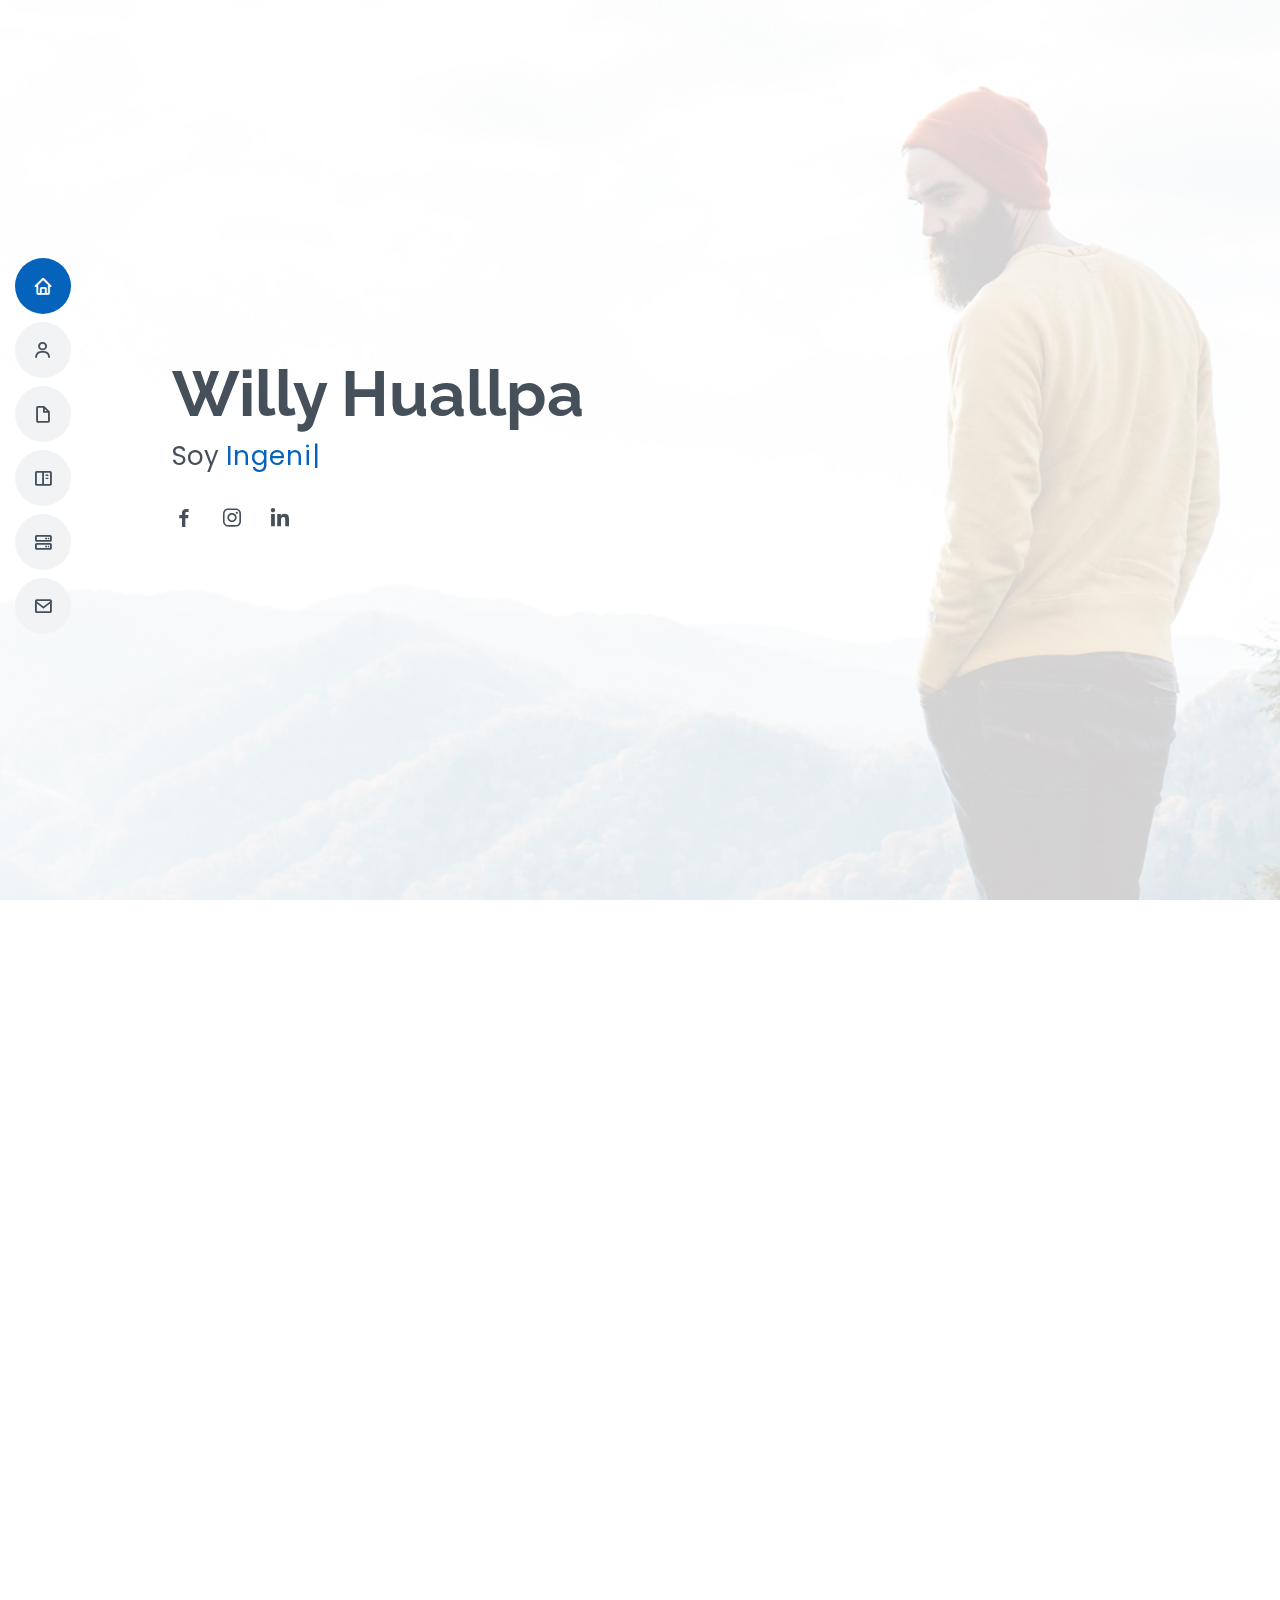
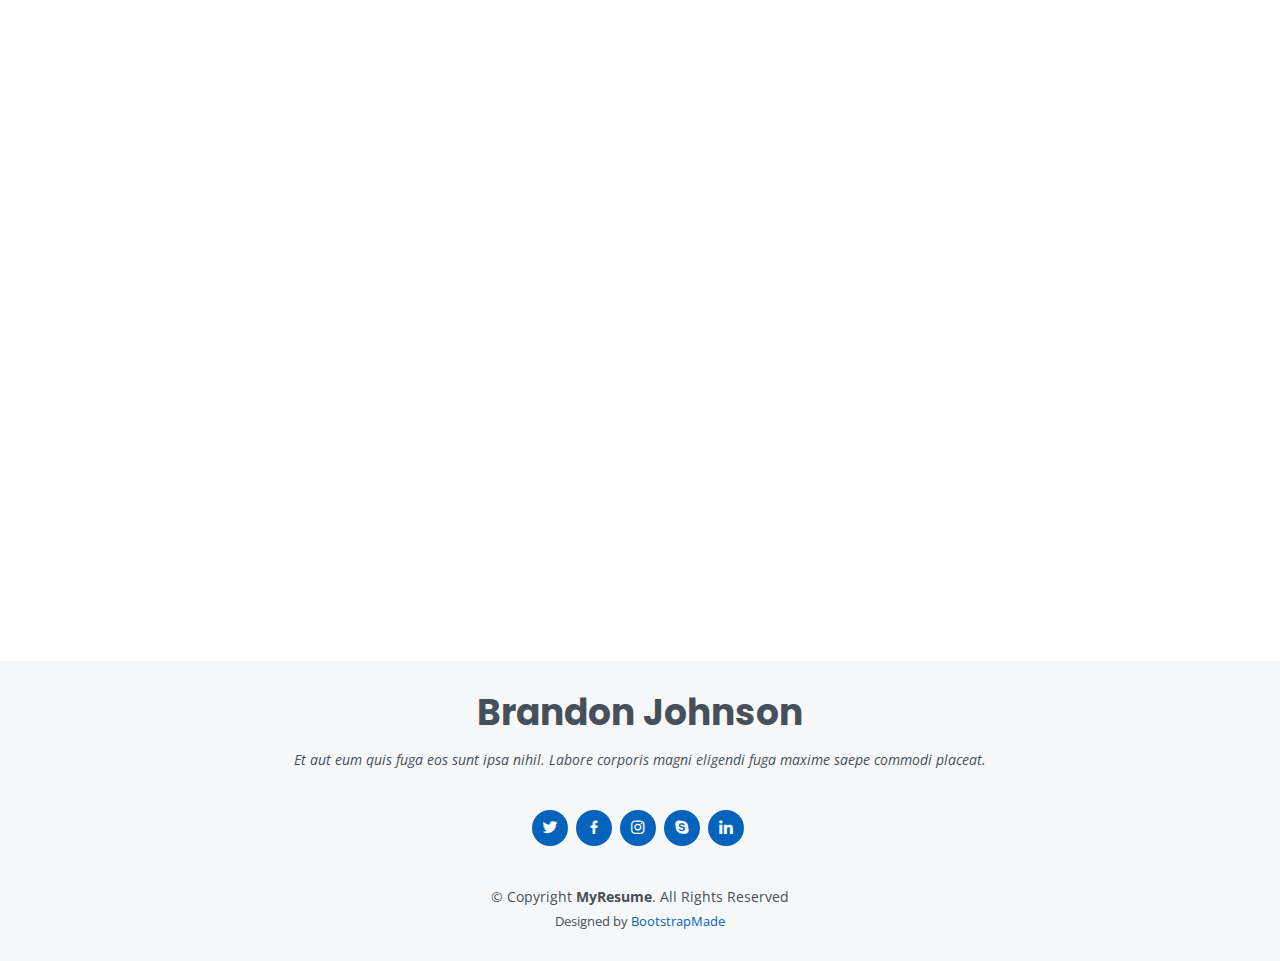
<file: index.html>
<!DOCTYPE html>
<html lang="en">

<head>
  <meta charset="utf-8">
  <meta content="width=device-width, initial-scale=1.0" name="viewport">

  <title>MyResume Bootstrap Template - Index</title>
  <meta content="" name="description">
  <meta content="" name="keywords">

  <!-- Favicons -->
  <link href="assets/img/favicon.png" rel="icon">
  <link href="assets/img/apple-touch-icon.png" rel="apple-touch-icon">

  <!-- Google Fonts -->
  <link href="https://fonts.googleapis.com/css?family=Open+Sans:300,300i,400,400i,600,600i,700,700i|Raleway:300,300i,400,400i,500,500i,600,600i,700,700i|Poppins:300,300i,400,400i,500,500i,600,600i,700,700i" rel="stylesheet">

  <!-- Vendor CSS Files -->
  <link href="assets/vendor/aos/aos.css" rel="stylesheet">
  <link href="assets/vendor/bootstrap/css/bootstrap.min.css" rel="stylesheet">
  <link href="assets/vendor/bootstrap-icons/bootstrap-icons.css" rel="stylesheet">
  <link href="assets/vendor/boxicons/css/boxicons.min.css" rel="stylesheet">
  <link href="assets/vendor/glightbox/css/glightbox.min.css" rel="stylesheet">
  <link href="assets/vendor/swiper/swiper-bundle.min.css" rel="stylesheet">

  <!-- Template Main CSS File -->
  <link href="assets/css/style.css" rel="stylesheet">


</head>

<body>

  <!-- ======= Mobile nav toggle button ======= -->
  <!-- <button type="button" class="mobile-nav-toggle d-xl-none"><i class="bi bi-list mobile-nav-toggle"></i></button> -->
  <i class="bi bi-list mobile-nav-toggle d-lg-none"></i>
  <!-- ======= Header ======= -->
  <header id="header" class="d-flex flex-column justify-content-center">

    <nav id="navbar" class="navbar nav-menu">
      <ul>
        <li><a href="#hero" class="nav-link scrollto active"><i class="bx bx-home"></i> <span>Home</span></a></li>
        <li><a href="#about" class="nav-link scrollto"><i class="bx bx-user"></i> <span>About</span></a></li>
        <li><a href="#resume" class="nav-link scrollto"><i class="bx bx-file-blank"></i> <span>Resume</span></a></li>
        <li><a href="#portfolio" class="nav-link scrollto"><i class="bx bx-book-content"></i> <span>Portfolio</span></a></li>
        <li><a href="#services" class="nav-link scrollto"><i class="bx bx-server"></i> <span>Services</span></a></li>
        <li><a href="#contact" class="nav-link scrollto"><i class="bx bx-envelope"></i> <span>Contact</span></a></li>
      </ul>
    </nav><!-- .nav-menu -->

  </header><!-- End Header -->

  <!-- ======= Hero Section ======= -->
  <section id="hero" class="d-flex flex-column justify-content-center">
    <div class="container" data-aos="zoom-in" data-aos-delay="100">
      <h1>Willy Huallpa</h1>
      <p>Soy <span class="typed" data-typed-items="Ingeniero de Telecomunicaciones, Desarrollador"></span></p>
      <div class="social-links">
        <a href="https://www.facebook.com/rodrigo.huallpapillco/" class="facebook"><i class="bx bxl-facebook"></i></a>
        <a href="https://www.instagram.com/will_rodrig0/" class="instagram"><i class="bx bxl-instagram"></i></a>
        <a href="https://www.linkedin.com/in/willy-rodrigo-huallpa-pillco-3b214b244/" class="linkedin"><i class="bx bxl-linkedin"></i></a>
      </div>
    </div>
  </section><!-- End Hero -->

  <main id="main">

    <!-- ======= About Section ======= -->
    <section id="about" class="about">
      <div class="container" data-aos="fade-up">

        <div class="section-title">
          <h2>Sobre mi</h2>
          <p>Magnam dolores commodi suscipit. Necessitatibus eius consequatur ex aliquid fuga eum quidem. Sit sint consectetur velit. Quisquam quos quisquam cupiditate. Et nemo qui impedit suscipit alias ea. Quia fugiat sit in iste officiis commodi quidem hic quas.</p>
        </div>

        <div class="row">
          <div class="col-lg-4">
            <img src="assets/img/me.png" class="img-fluid" alt="" style="height: 360px;">
          </div>
          <div class="col-lg-8 pt-4 pt-lg-0 content">
            <h3>UI/UX Designer &amp; Web Developer.</h3>
            <p class="fst-italic">
              Lorem ipsum dolor sit amet, consectetur adipiscing elit, sed do eiusmod tempor incididunt ut labore et dolore
              magna aliqua.
            </p>
            <div class="row">
              <div class="col-lg-6">
                <ul>
                  <li><i class="bi bi-chevron-right"></i> <strong>Nacimiento:</strong> <span>10 Agosto 2002</span></li>
                  <li><i class="bi bi-chevron-right"></i> <strong>Website:</strong> <span>https://willydreamer.github.io</span></li>
                  <li><i class="bi bi-chevron-right"></i> <strong>Celular:</strong> <span>+51 991540530</span></li>
                  <li><i class="bi bi-chevron-right"></i> <strong>Ciudad:</strong> <span>Cusco/ Perú</span></li>
                </ul>
              </div>
              <div class="col-lg-6">
                <ul>
                  <li><i class="bi bi-chevron-right"></i> <strong>Edad:</strong> <span>21</span></li>
                  <li><i class="bi bi-chevron-right"></i> <strong>Grado Ademico:</strong> <span>Bachiller</span></li>
                  <li><i class="bi bi-chevron-right"></i> <strong>Email:</strong> <span>willy.huallpa@pucp.edu.pe</span></li>
                </ul>
              </div>
            </div>
            <p>
              Officiis eligendi itaque labore et dolorum mollitia officiis optio vero. Quisquam sunt adipisci omnis et ut. Nulla accusantium dolor incidunt officia tempore. Et eius omnis.
              Cupiditate ut dicta maxime officiis quidem quia. Sed et consectetur qui quia repellendus itaque neque. Aliquid amet quidem ut quaerat cupiditate. Ab et eum qui repellendus omnis culpa magni laudantium dolores.
            </p>
          </div>
        </div>

      </div>
    </section><!-- End About Section -->

    <!-- ======= Facts Section ======= -->
    <section id="facts" class="facts">
      <div class="container" data-aos="fade-up">

        <div class="section-title">
          <h2>Facts</h2>
          <p>Magnam dolores commodi suscipit. Necessitatibus eius consequatur ex aliquid fuga eum quidem. Sit sint consectetur velit. Quisquam quos quisquam cupiditate. Et nemo qui impedit suscipit alias ea. Quia fugiat sit in iste officiis commodi quidem hic quas.</p>
        </div>

        <div class="row">

          <div class="col-lg-3 col-md-6">
            <div class="count-box">
              <i class="bi bi-emoji-smile"></i>
              <span data-purecounter-start="0" data-purecounter-end="232" data-purecounter-duration="1" class="purecounter"></span>
              <p>Happy Clients</p>
            </div>
          </div>

          <div class="col-lg-3 col-md-6 mt-5 mt-md-0">
            <div class="count-box">
              <i class="bi bi-journal-richtext"></i>
              <span data-purecounter-start="0" data-purecounter-end="521" data-purecounter-duration="1" class="purecounter"></span>
              <p>Projects</p>
            </div>
          </div>

          <div class="col-lg-3 col-md-6 mt-5 mt-lg-0">
            <div class="count-box">
              <i class="bi bi-headset"></i>
              <span data-purecounter-start="0" data-purecounter-end="1463" data-purecounter-duration="1" class="purecounter"></span>
              <p>Hours Of Support</p>
            </div>
          </div>

          <div class="col-lg-3 col-md-6 mt-5 mt-lg-0">
            <div class="count-box">
              <i class="bi bi-award"></i>
              <span data-purecounter-start="0" data-purecounter-end="25" data-purecounter-duration="1" class="purecounter"></span>
              <p>Awards</p>
            </div>
          </div>

        </div>

      </div>
    </section><!-- End Facts Section -->

    <!-- ======= Skills Section ======= -->
    <section id="skills" class="skills section-bg">
      <div class="container" data-aos="fade-up">

        <div class="section-title">
          <h2>Skills</h2>
          <p>Magnam dolores commodi suscipit. Necessitatibus eius consequatur ex aliquid fuga eum quidem. Sit sint consectetur velit. Quisquam quos quisquam cupiditate. Et nemo qui impedit suscipit alias ea. Quia fugiat sit in iste officiis commodi quidem hic quas.</p>
        </div>

        <div class="row skills-content">

          <div class="col-lg-6">

            <div class="progress">
              <span class="skill">HTML <i class="val">100%</i></span>
              <div class="progress-bar-wrap">
                <div class="progress-bar" role="progressbar" aria-valuenow="100" aria-valuemin="0" aria-valuemax="100"></div>
              </div>
            </div>

            <div class="progress">
              <span class="skill">CSS <i class="val">90%</i></span>
              <div class="progress-bar-wrap">
                <div class="progress-bar" role="progressbar" aria-valuenow="90" aria-valuemin="0" aria-valuemax="100"></div>
              </div>
            </div>

            <div class="progress">
              <span class="skill">JavaScript <i class="val">75%</i></span>
              <div class="progress-bar-wrap">
                <div class="progress-bar" role="progressbar" aria-valuenow="75" aria-valuemin="0" aria-valuemax="100"></div>
              </div>
            </div>

          </div>

          <div class="col-lg-6">

            <div class="progress">
              <span class="skill">PHP <i class="val">80%</i></span>
              <div class="progress-bar-wrap">
                <div class="progress-bar" role="progressbar" aria-valuenow="80" aria-valuemin="0" aria-valuemax="100"></div>
              </div>
            </div>

            <div class="progress">
              <span class="skill">WordPress/CMS <i class="val">90%</i></span>
              <div class="progress-bar-wrap">
                <div class="progress-bar" role="progressbar" aria-valuenow="90" aria-valuemin="0" aria-valuemax="100"></div>
              </div>
            </div>

            <div class="progress">
              <span class="skill">Photoshop <i class="val">55%</i></span>
              <div class="progress-bar-wrap">
                <div class="progress-bar" role="progressbar" aria-valuenow="55" aria-valuemin="0" aria-valuemax="100"></div>
              </div>
            </div>

          </div>

        </div>

      </div>
    </section><!-- End Skills Section -->

    <!-- ======= Resume Section ======= -->
    <section id="resume" class="resume">
      <div class="container" data-aos="fade-up">

        <div class="section-title">
          <h2>Resume</h2>
          <p>Magnam dolores commodi suscipit. Necessitatibus eius consequatur ex aliquid fuga eum quidem. Sit sint consectetur velit. Quisquam quos quisquam cupiditate. Et nemo qui impedit suscipit alias ea. Quia fugiat sit in iste officiis commodi quidem hic quas.</p>
        </div>

        <div class="row">
          <div class="col-lg-6">
            <h3 class="resume-title">Sumary</h3>
            <div class="resume-item pb-0">
              <h4>Brandon Johnson</h4>
              <p><em>Innovative and deadline-driven Graphic Designer with 3+ years of experience designing and developing user-centered digital/print marketing material from initial concept to final, polished deliverable.</em></p>
              <ul>
                <li>Portland par 127,Orlando, FL</li>
                <li>(123) 456-7891</li>
                <li>alice.barkley@example.com</li>
              </ul>
            </div>

            <h3 class="resume-title">Education</h3>
            <div class="resume-item">
              <h4>Master of Fine Arts &amp; Graphic Design</h4>
              <h5>2015 - 2016</h5>
              <p><em>Rochester Institute of Technology, Rochester, NY</em></p>
              <p>Qui deserunt veniam. Et sed aliquam labore tempore sed quisquam iusto autem sit. Ea vero voluptatum qui ut dignissimos deleniti nerada porti sand markend</p>
            </div>
            <div class="resume-item">
              <h4>Bachelor of Fine Arts &amp; Graphic Design</h4>
              <h5>2010 - 2014</h5>
              <p><em>Rochester Institute of Technology, Rochester, NY</em></p>
              <p>Quia nobis sequi est occaecati aut. Repudiandae et iusto quae reiciendis et quis Eius vel ratione eius unde vitae rerum voluptates asperiores voluptatem Earum molestiae consequatur neque etlon sader mart dila</p>
            </div>
          </div>
          <div class="col-lg-6">
            <h3 class="resume-title">Professional Experience</h3>
            <div class="resume-item">
              <h4>Senior graphic design specialist</h4>
              <h5>2019 - Present</h5>
              <p><em>Experion, New York, NY </em></p>
              <ul>
                <li>Lead in the design, development, and implementation of the graphic, layout, and production communication materials</li>
                <li>Delegate tasks to the 7 members of the design team and provide counsel on all aspects of the project. </li>
                <li>Supervise the assessment of all graphic materials in order to ensure quality and accuracy of the design</li>
                <li>Oversee the efficient use of production project budgets ranging from $2,000 - $25,000</li>
              </ul>
            </div>
            <div class="resume-item">
              <h4>Graphic design specialist</h4>
              <h5>2017 - 2018</h5>
              <p><em>Stepping Stone Advertising, New York, NY</em></p>
              <ul>
                <li>Developed numerous marketing programs (logos, brochures,infographics, presentations, and advertisements).</li>
                <li>Managed up to 5 projects or tasks at a given time while under pressure</li>
                <li>Recommended and consulted with clients on the most appropriate graphic design</li>
                <li>Created 4+ design presentations and proposals a month for clients and account managers</li>
              </ul>
            </div>
          </div>
        </div>

      </div>
    </section><!-- End Resume Section -->

    <!-- ======= Portfolio Section ======= -->
    <section id="portfolio" class="portfolio section-bg">
      <div class="container" data-aos="fade-up">

        <div class="section-title">
          <h2>Portfolio</h2>
          <p>Magnam dolores commodi suscipit. Necessitatibus eius consequatur ex aliquid fuga eum quidem. Sit sint consectetur velit. Quisquam quos quisquam cupiditate. Et nemo qui impedit suscipit alias ea. Quia fugiat sit in iste officiis commodi quidem hic quas.</p>
        </div>

        <div class="row">
          <div class="col-lg-12 d-flex justify-content-center" data-aos="fade-up" data-aos-delay="100">
            <ul id="portfolio-flters">
              <li data-filter="*" class="filter-active">All</li>
              <li data-filter=".filter-app">App</li>
              <li data-filter=".filter-card">Card</li>
              <li data-filter=".filter-web">Web</li>
            </ul>
          </div>
        </div>

        <div class="row portfolio-container" data-aos="fade-up" data-aos-delay="200">

          <div class="col-lg-4 col-md-6 portfolio-item filter-app">
            <div class="portfolio-wrap">
              <img src="assets/img/portfolio/portfolio-1.jpg" class="img-fluid" alt="">
              <div class="portfolio-info">
                <h4>App 1</h4>
                <p>App</p>
                <div class="portfolio-links">
                  <a href="assets/img/portfolio/portfolio-1.jpg" data-gallery="portfolioGallery" class="portfolio-lightbox" title="App 1"><i class="bx bx-plus"></i></a>
                  <a href="portfolio-details.html" class="portfolio-details-lightbox" data-glightbox="type: external" title="Portfolio Details"><i class="bx bx-link"></i></a>
                </div>
              </div>
            </div>
          </div>

          <div class="col-lg-4 col-md-6 portfolio-item filter-web">
            <div class="portfolio-wrap">
              <img src="assets/img/portfolio/portfolio-2.jpg" class="img-fluid" alt="">
              <div class="portfolio-info">
                <h4>Web 3</h4>
                <p>Web</p>
                <div class="portfolio-links">
                  <a href="assets/img/portfolio/portfolio-2.jpg" data-gallery="portfolioGallery" class="portfolio-lightbox" title="Web 3"><i class="bx bx-plus"></i></a>
                  <a href="portfolio-details.html" class="portfolio-details-lightbox" data-glightbox="type: external" title="Portfolio Details"><i class="bx bx-link"></i></a>
                </div>
              </div>
            </div>
          </div>

          <div class="col-lg-4 col-md-6 portfolio-item filter-app">
            <div class="portfolio-wrap">
              <img src="assets/img/portfolio/portfolio-3.jpg" class="img-fluid" alt="">
              <div class="portfolio-info">
                <h4>App 2</h4>
                <p>App</p>
                <div class="portfolio-links">
                  <a href="assets/img/portfolio/portfolio-3.jpg" data-gallery="portfolioGallery" class="portfolio-lightbox" title="App 2"><i class="bx bx-plus"></i></a>
                  <a href="portfolio-details.html" class="portfolio-details-lightbox" data-glightbox="type: external" title="Portfolio Details"><i class="bx bx-link"></i></a>
                </div>
              </div>
            </div>
          </div>

          <div class="col-lg-4 col-md-6 portfolio-item filter-card">
            <div class="portfolio-wrap">
              <img src="assets/img/portfolio/portfolio-4.jpg" class="img-fluid" alt="">
              <div class="portfolio-info">
                <h4>Card 2</h4>
                <p>Card</p>
                <div class="portfolio-links">
                  <a href="assets/img/portfolio/portfolio-4.jpg" data-gallery="portfolioGallery" class="portfolio-lightbox" title="Card 2"><i class="bx bx-plus"></i></a>
                  <a href="portfolio-details.html" class="portfolio-details-lightbox" data-glightbox="type: external" title="Portfolio Details"><i class="bx bx-link"></i></a>
                </div>
              </div>
            </div>
          </div>

          <div class="col-lg-4 col-md-6 portfolio-item filter-web">
            <div class="portfolio-wrap">
              <img src="assets/img/portfolio/portfolio-5.jpg" class="img-fluid" alt="">
              <div class="portfolio-info">
                <h4>Web 2</h4>
                <p>Web</p>
                <div class="portfolio-links">
                  <a href="assets/img/portfolio/portfolio-5.jpg" data-gallery="portfolioGallery" class="portfolio-lightbox" title="Web 2"><i class="bx bx-plus"></i></a>
                  <a href="portfolio-details.html" class="portfolio-details-lightbox" data-glightbox="type: external" title="Portfolio Details"><i class="bx bx-link"></i></a>
                </div>
              </div>
            </div>
          </div>

          <div class="col-lg-4 col-md-6 portfolio-item filter-app">
            <div class="portfolio-wrap">
              <img src="assets/img/portfolio/portfolio-6.jpg" class="img-fluid" alt="">
              <div class="portfolio-info">
                <h4>App 3</h4>
                <p>App</p>
                <div class="portfolio-links">
                  <a href="assets/img/portfolio/portfolio-6.jpg" data-gallery="portfolioGallery" class="portfolio-lightbox" title="App 3"><i class="bx bx-plus"></i></a>
                  <a href="portfolio-details.html" class="portfolio-details-lightbox" data-glightbox="type: external" title="Portfolio Details"><i class="bx bx-link"></i></a>
                </div>
              </div>
            </div>
          </div>

          <div class="col-lg-4 col-md-6 portfolio-item filter-card">
            <div class="portfolio-wrap">
              <img src="assets/img/portfolio/portfolio-7.jpg" class="img-fluid" alt="">
              <div class="portfolio-info">
                <h4>Card 1</h4>
                <p>Card</p>
                <div class="portfolio-links">
                  <a href="assets/img/portfolio/portfolio-7.jpg" data-gallery="portfolioGallery" class="portfolio-lightbox" title="Card 1"><i class="bx bx-plus"></i></a>
                  <a href="portfolio-details.html" class="portfolio-details-lightbox" data-glightbox="type: external" title="Portfolio Details"><i class="bx bx-link"></i></a>
                </div>
              </div>
            </div>
          </div>

          <div class="col-lg-4 col-md-6 portfolio-item filter-card">
            <div class="portfolio-wrap">
              <img src="assets/img/portfolio/portfolio-8.jpg" class="img-fluid" alt="">
              <div class="portfolio-info">
                <h4>Card 3</h4>
                <p>Card</p>
                <div class="portfolio-links">
                  <a href="assets/img/portfolio/portfolio-8.jpg" data-gallery="portfolioGallery" class="portfolio-lightbox" title="Card 3"><i class="bx bx-plus"></i></a>
                  <a href="portfolio-details.html" class="portfolio-details-lightbox" data-glightbox="type: external" title="Portfolio Details"><i class="bx bx-link"></i></a>
                </div>
              </div>
            </div>
          </div>

          <div class="col-lg-4 col-md-6 portfolio-item filter-web">
            <div class="portfolio-wrap">
              <img src="assets/img/portfolio/portfolio-9.jpg" class="img-fluid" alt="">
              <div class="portfolio-info">
                <h4>Web 3</h4>
                <p>Web</p>
                <div class="portfolio-links">
                  <a href="assets/img/portfolio/portfolio-9.jpg" data-gallery="portfolioGallery" class="portfolio-lightbox" title="Web 3"><i class="bx bx-plus"></i></a>
                  <a href="portfolio-details.html" class="portfolio-details-lightbox" data-glightbox="type: external" title="Portfolio Details"><i class="bx bx-link"></i></a>
                </div>
              </div>
            </div>
          </div>

        </div>

      </div>
    </section><!-- End Portfolio Section -->

    <!-- ======= Services Section ======= -->
    <section id="services" class="services">
      <div class="container" data-aos="fade-up">

        <div class="section-title">
          <h2>Services</h2>
          <p>Magnam dolores commodi suscipit. Necessitatibus eius consequatur ex aliquid fuga eum quidem. Sit sint consectetur velit. Quisquam quos quisquam cupiditate. Et nemo qui impedit suscipit alias ea. Quia fugiat sit in iste officiis commodi quidem hic quas.</p>
        </div>

        <div class="row">

          <div class="col-lg-4 col-md-6 d-flex align-items-stretch" data-aos="zoom-in" data-aos-delay="100">
            <div class="icon-box iconbox-blue">
              <div class="icon">
                <svg width="100" height="100" viewBox="0 0 600 600" xmlns="http://www.w3.org/2000/svg">
                  <path stroke="none" stroke-width="0" fill="#f5f5f5" d="M300,521.0016835830174C376.1290562159157,517.8887921683347,466.0731472004068,529.7835943286574,510.70327084640275,468.03025145048787C554.3714126377745,407.6079735673963,508.03601936045806,328.9844924480964,491.2728898941984,256.3432110539036C474.5976632858925,184.082847569629,479.9380746630129,96.60480741107993,416.23090153303,58.64404602377083C348.86323505073057,18.502131276798302,261.93793281208167,40.57373210992963,193.5410806939664,78.93577620505333C130.42746243093433,114.334589627462,98.30271207620316,179.96522072025542,76.75703585869454,249.04625023123273C51.97151888228291,328.5150500222984,13.704378332031375,421.85034740162234,66.52175969318436,486.19268352777647C119.04800174914682,550.1803526380478,217.28368757567262,524.383925680826,300,521.0016835830174"></path>
                </svg>
                <i class="bx bxl-dribbble"></i>
              </div>
              <h4><a href="">Lorem Ipsum</a></h4>
              <p>Voluptatum deleniti atque corrupti quos dolores et quas molestias excepturi</p>
            </div>
          </div>

          <div class="col-lg-4 col-md-6 d-flex align-items-stretch mt-4 mt-md-0" data-aos="zoom-in" data-aos-delay="200">
            <div class="icon-box iconbox-orange ">
              <div class="icon">
                <svg width="100" height="100" viewBox="0 0 600 600" xmlns="http://www.w3.org/2000/svg">
                  <path stroke="none" stroke-width="0" fill="#f5f5f5" d="M300,582.0697525312426C382.5290701553225,586.8405444964366,449.9789794690241,525.3245884688669,502.5850820975895,461.55621195738473C556.606425686781,396.0723002908107,615.8543463187945,314.28637112970534,586.6730223649479,234.56875336149918C558.9533121215079,158.8439757836574,454.9685369536778,164.00468322053177,381.49747125262974,130.76875717737553C312.15926192815925,99.40240125094834,248.97055460311594,18.661163978235184,179.8680185752513,50.54337015887873C110.5421016452524,82.52863877960104,119.82277516462835,180.83849132639028,109.12597500060166,256.43424936330496C100.08760227029461,320.3096726198365,92.17705696193138,384.0621239912766,124.79988738764834,439.7174275375508C164.83382741302287,508.01625554203684,220.96474134820875,577.5009287672846,300,582.0697525312426"></path>
                </svg>
                <i class="bx bx-file"></i>
              </div>
              <h4><a href="">Sed Perspiciatis</a></h4>
              <p>Duis aute irure dolor in reprehenderit in voluptate velit esse cillum dolore</p>
            </div>
          </div>

          <div class="col-lg-4 col-md-6 d-flex align-items-stretch mt-4 mt-lg-0" data-aos="zoom-in" data-aos-delay="300">
            <div class="icon-box iconbox-pink">
              <div class="icon">
                <svg width="100" height="100" viewBox="0 0 600 600" xmlns="http://www.w3.org/2000/svg">
                  <path stroke="none" stroke-width="0" fill="#f5f5f5" d="M300,541.5067337569781C382.14930387511276,545.0595476570109,479.8736841581634,548.3450877840088,526.4010558755058,480.5488172755941C571.5218469581645,414.80211281144784,517.5187510058486,332.0715597781072,496.52539010469104,255.14436215662573C477.37192572678356,184.95920475031193,473.57363656557914,105.61284051026155,413.0603344069578,65.22779650032875C343.27470386102294,18.654635553484475,251.2091493199835,5.337323636656869,175.0934190732945,40.62881213300186C97.87086631185822,76.43348514350839,51.98124368387456,156.15599469081315,36.44837278890362,239.84606092416172C21.716077023791087,319.22268207091537,43.775223500013084,401.1760424656574,96.891909868211,461.97329694683043C147.22146801428983,519.5804099606455,223.5754009179313,538.201503339737,300,541.5067337569781"></path>
                </svg>
                <i class="bx bx-tachometer"></i>
              </div>
              <h4><a href="">Magni Dolores</a></h4>
              <p>Excepteur sint occaecat cupidatat non proident, sunt in culpa qui officia</p>
            </div>
          </div>

          <div class="col-lg-4 col-md-6 d-flex align-items-stretch mt-4" data-aos="zoom-in" data-aos-delay="100">
            <div class="icon-box iconbox-yellow">
              <div class="icon">
                <svg width="100" height="100" viewBox="0 0 600 600" xmlns="http://www.w3.org/2000/svg">
                  <path stroke="none" stroke-width="0" fill="#f5f5f5" d="M300,503.46388370962813C374.79870501325706,506.71871716319447,464.8034551963731,527.1746412648533,510.4981551193396,467.86667711651364C555.9287308511215,408.9015244558933,512.6030010748507,327.5744911775523,490.211057578863,256.5855673507754C471.097692560561,195.9906835881958,447.69079081568157,138.11976852964426,395.19560036434837,102.3242989838813C329.3053358748298,57.3949838291264,248.02791733380457,8.279543830951368,175.87071277845988,42.242879143198664C103.41431057327972,76.34704239035025,93.79494320519305,170.9812938413882,81.28167332365135,250.07896920659033C70.17666984294237,320.27484674793965,64.84698225790005,396.69656628748305,111.28512138212992,450.4950937839243C156.20124167950087,502.5303643271138,231.32542653798444,500.4755392045468,300,503.46388370962813"></path>
                </svg>
                <i class="bx bx-layer"></i>
              </div>
              <h4><a href="">Nemo Enim</a></h4>
              <p>At vero eos et accusamus et iusto odio dignissimos ducimus qui blanditiis</p>
            </div>
          </div>

          <div class="col-lg-4 col-md-6 d-flex align-items-stretch mt-4" data-aos="zoom-in" data-aos-delay="200">
            <div class="icon-box iconbox-red">
              <div class="icon">
                <svg width="100" height="100" viewBox="0 0 600 600" xmlns="http://www.w3.org/2000/svg">
                  <path stroke="none" stroke-width="0" fill="#f5f5f5" d="M300,532.3542879108572C369.38199826031484,532.3153073249985,429.10787420159085,491.63046689027357,474.5244479745417,439.17860296908856C522.8885846962883,383.3225815378663,569.1668002868075,314.3205725914397,550.7432151929288,242.7694973846089C532.6665558377875,172.5657663291529,456.2379748765914,142.6223662098291,390.3689995646985,112.34683881706744C326.66090330228417,83.06452184765237,258.84405631176094,53.51806209861945,193.32584062364296,78.48882559362697C121.61183558270385,105.82097193414197,62.805066853699245,167.19869350419734,48.57481801355237,242.6138429142374C34.843463184063346,315.3850353017275,76.69343916112496,383.4422959591041,125.22947124332185,439.3748458443577C170.7312796277747,491.8107796887764,230.57421082200815,532.3932930995766,300,532.3542879108572"></path>
                </svg>
                <i class="bx bx-slideshow"></i>
              </div>
              <h4><a href="">Dele Cardo</a></h4>
              <p>Quis consequatur saepe eligendi voluptatem consequatur dolor consequuntur</p>
            </div>
          </div>

          <div class="col-lg-4 col-md-6 d-flex align-items-stretch mt-4" data-aos="zoom-in" data-aos-delay="300">
            <div class="icon-box iconbox-teal">
              <div class="icon">
                <svg width="100" height="100" viewBox="0 0 600 600" xmlns="http://www.w3.org/2000/svg">
                  <path stroke="none" stroke-width="0" fill="#f5f5f5" d="M300,566.797414625762C385.7384707136149,576.1784315230908,478.7894351017131,552.8928747891023,531.9192734346935,484.94944893311C584.6109503024035,417.5663521118492,582.489472248146,322.67544863468447,553.9536738515405,242.03673114598146C529.1557734026468,171.96086150256528,465.24506316201064,127.66468636344209,395.9583748389544,100.7403814666027C334.2173773831606,76.7482773500951,269.4350130405921,84.62216499799875,207.1952322260088,107.2889140133804C132.92018162631612,134.33871894543012,41.79353780512637,160.00259165414826,22.644507872594943,236.69541883565114C3.319112789854554,314.0945973066697,72.72355303640163,379.243833228382,124.04198916343866,440.3218312028393C172.9286146004772,498.5055451809895,224.45579914871206,558.5317968840102,300,566.797414625762"></path>
                </svg>
                <i class="bx bx-arch"></i>
              </div>
              <h4><a href="">Divera Don</a></h4>
              <p>Modi nostrum vel laborum. Porro fugit error sit minus sapiente sit aspernatur</p>
            </div>
          </div>

        </div>

      </div>
    </section><!-- End Services Section -->

    <!-- ======= Testimonials Section ======= -->
    <section id="testimonials" class="testimonials section-bg">
      <div class="container" data-aos="fade-up">

        <div class="section-title">
          <h2>Testimonials</h2>
        </div>

        <div class="testimonials-slider swiper" data-aos="fade-up" data-aos-delay="100">
          <div class="swiper-wrapper">

            <div class="swiper-slide">
              <div class="testimonial-item">
                <img src="assets/img/testimonials/testimonials-1.jpg" class="testimonial-img" alt="">
                <h3>Saul Goodman</h3>
                <h4>Ceo &amp; Founder</h4>
                <p>
                  <i class="bx bxs-quote-alt-left quote-icon-left"></i>
                  Proin iaculis purus consequat sem cure digni ssim donec porttitora entum suscipit rhoncus. Accusantium quam, ultricies eget id, aliquam eget nibh et. Maecen aliquam, risus at semper.
                  <i class="bx bxs-quote-alt-right quote-icon-right"></i>
                </p>
              </div>
            </div><!-- End testimonial item -->

            <div class="swiper-slide">
              <div class="testimonial-item">
                <img src="assets/img/testimonials/testimonials-2.jpg" class="testimonial-img" alt="">
                <h3>Sara Wilsson</h3>
                <h4>Designer</h4>
                <p>
                  <i class="bx bxs-quote-alt-left quote-icon-left"></i>
                  Export tempor illum tamen malis malis eram quae irure esse labore quem cillum quid cillum eram malis quorum velit fore eram velit sunt aliqua noster fugiat irure amet legam anim culpa.
                  <i class="bx bxs-quote-alt-right quote-icon-right"></i>
                </p>
              </div>
            </div><!-- End testimonial item -->

            <div class="swiper-slide">
              <div class="testimonial-item">
                <img src="assets/img/testimonials/testimonials-3.jpg" class="testimonial-img" alt="">
                <h3>Jena Karlis</h3>
                <h4>Store Owner</h4>
                <p>
                  <i class="bx bxs-quote-alt-left quote-icon-left"></i>
                  Enim nisi quem export duis labore cillum quae magna enim sint quorum nulla quem veniam duis minim tempor labore quem eram duis noster aute amet eram fore quis sint minim.
                  <i class="bx bxs-quote-alt-right quote-icon-right"></i>
                </p>
              </div>
            </div><!-- End testimonial item -->

            <div class="swiper-slide">
              <div class="testimonial-item">
                <img src="assets/img/testimonials/testimonials-4.jpg" class="testimonial-img" alt="">
                <h3>Matt Brandon</h3>
                <h4>Freelancer</h4>
                <p>
                  <i class="bx bxs-quote-alt-left quote-icon-left"></i>
                  Fugiat enim eram quae cillum dolore dolor amet nulla culpa multos export minim fugiat minim velit minim dolor enim duis veniam ipsum anim magna sunt elit fore quem dolore labore illum veniam.
                  <i class="bx bxs-quote-alt-right quote-icon-right"></i>
                </p>
              </div>
            </div><!-- End testimonial item -->

            <div class="swiper-slide">
              <div class="testimonial-item">
                <img src="assets/img/testimonials/testimonials-5.jpg" class="testimonial-img" alt="">
                <h3>John Larson</h3>
                <h4>Entrepreneur</h4>
                <p>
                  <i class="bx bxs-quote-alt-left quote-icon-left"></i>
                  Quis quorum aliqua sint quem legam fore sunt eram irure aliqua veniam tempor noster veniam enim culpa labore duis sunt culpa nulla illum cillum fugiat legam esse veniam culpa fore nisi cillum quid.
                  <i class="bx bxs-quote-alt-right quote-icon-right"></i>
                </p>
              </div>
            </div><!-- End testimonial item -->

          </div>
          <div class="swiper-pagination"></div>
        </div>

      </div>
    </section><!-- End Testimonials Section -->

    <!-- ======= Contact Section ======= -->
    <section id="contact" class="contact">
      <div class="container" data-aos="fade-up">

        <div class="section-title">
          <h2>Contact</h2>
        </div>

        <div class="row mt-1">

          <div class="col-lg-4">
            <div class="info">
              <div class="address">
                <i class="bi bi-geo-alt"></i>
                <h4>Location:</h4>
                <p>A108 Adam Street, New York, NY 535022</p>
              </div>

              <div class="email">
                <i class="bi bi-envelope"></i>
                <h4>Email:</h4>
                <p>info@example.com</p>
              </div>

              <div class="phone">
                <i class="bi bi-phone"></i>
                <h4>Call:</h4>
                <p>+1 5589 55488 55s</p>
              </div>

            </div>

          </div>

          <div class="col-lg-8 mt-5 mt-lg-0">

            <form action="forms/contact.php" method="post" role="form" class="php-email-form">
              <div class="row">
                <div class="col-md-6 form-group">
                  <input type="text" name="name" class="form-control" id="name" placeholder="Your Name" required>
                </div>
                <div class="col-md-6 form-group mt-3 mt-md-0">
                  <input type="email" class="form-control" name="email" id="email" placeholder="Your Email" required>
                </div>
              </div>
              <div class="form-group mt-3">
                <input type="text" class="form-control" name="subject" id="subject" placeholder="Subject" required>
              </div>
              <div class="form-group mt-3">
                <textarea class="form-control" name="message" rows="5" placeholder="Message" required></textarea>
              </div>
              <div class="my-3">
                <div class="loading">Loading</div>
                <div class="error-message"></div>
                <div class="sent-message">Your message has been sent. Thank you!</div>
              </div>
              <div class="text-center"><button type="submit">Send Message</button></div>
            </form>

          </div>

        </div>

      </div>
    </section><!-- End Contact Section -->

  </main><!-- End #main -->

  <!-- ======= Footer ======= -->
  <footer id="footer">
    <div class="container">
      <h3>Brandon Johnson</h3>
      <p>Et aut eum quis fuga eos sunt ipsa nihil. Labore corporis magni eligendi fuga maxime saepe commodi placeat.</p>
      <div class="social-links">
        <a href="#" class="twitter"><i class="bx bxl-twitter"></i></a>
        <a href="#" class="facebook"><i class="bx bxl-facebook"></i></a>
        <a href="#" class="instagram"><i class="bx bxl-instagram"></i></a>
        <a href="#" class="google-plus"><i class="bx bxl-skype"></i></a>
        <a href="#" class="linkedin"><i class="bx bxl-linkedin"></i></a>
      </div>
      <div class="copyright">
        &copy; Copyright <strong><span>MyResume</span></strong>. All Rights Reserved
      </div>
      <div class="credits">
        <!-- All the links in the footer should remain intact. -->
        <!-- You can delete the links only if you purchased the pro version. -->
        <!-- Licensing information: [license-url] -->
        <!-- Purchase the pro version with working PHP/AJAX contact form: https://bootstrapmade.com/free-html-bootstrap-template-my-resume/ -->
        Designed by <a href="https://bootstrapmade.com/">BootstrapMade</a>
      </div>
    </div>
  </footer><!-- End Footer -->

  <div id="preloader"></div>
  <a href="#" class="back-to-top d-flex align-items-center justify-content-center"><i class="bi bi-arrow-up-short"></i></a>

  <!-- Vendor JS Files -->
  <script src="assets/vendor/purecounter/purecounter_vanilla.js"></script>
  <script src="assets/vendor/aos/aos.js"></script>
  <script src="assets/vendor/bootstrap/js/bootstrap.bundle.min.js"></script>
  <script src="assets/vendor/glightbox/js/glightbox.min.js"></script>
  <script src="assets/vendor/isotope-layout/isotope.pkgd.min.js"></script>
  <script src="assets/vendor/swiper/swiper-bundle.min.js"></script>
  <script src="assets/vendor/typed.js/typed.umd.js"></script>
  <script src="assets/vendor/waypoints/noframework.waypoints.js"></script>
  <script src="assets/vendor/php-email-form/validate.js"></script>

  <!-- Template Main JS File -->
  <script src="assets/js/main.js"></script>

</body>

</html>
</file>
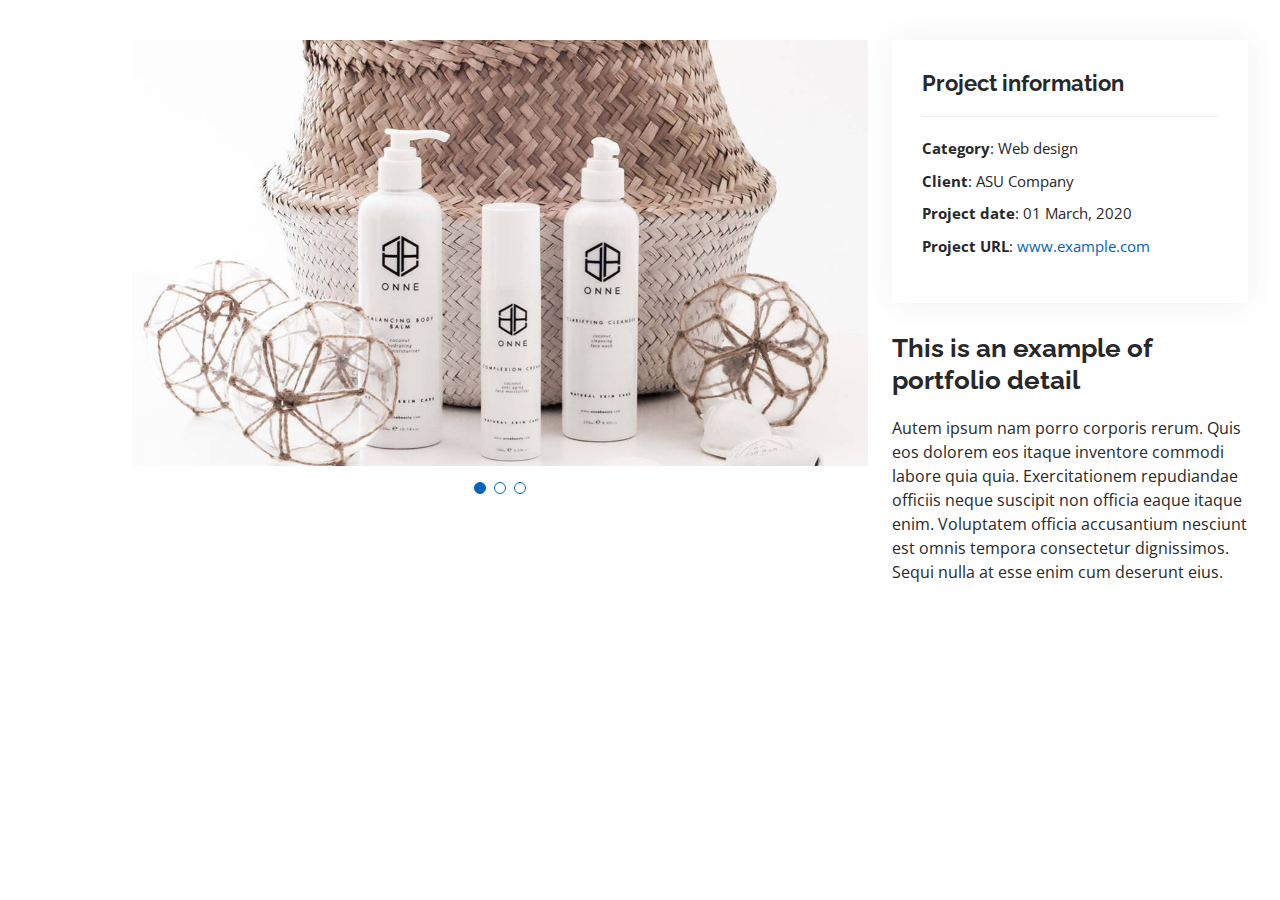
<file: portfolio-details.html>
<!DOCTYPE html>
<html lang="en">

<head>
  <meta charset="utf-8">
  <meta content="width=device-width, initial-scale=1.0" name="viewport">

  <title>Portfolio Details - Personal Bootstrap Template</title>
  <meta content="" name="description">
  <meta content="" name="keywords">

  <!-- Favicons -->
  <link href="assets/img/favicon.png" rel="icon">
  <link href="assets/img/apple-touch-icon.png" rel="apple-touch-icon">

  <!-- Google Fonts -->
  <link href="https://fonts.googleapis.com/css?family=Open+Sans:300,300i,400,400i,600,600i,700,700i|Raleway:300,300i,400,400i,500,500i,600,600i,700,700i|Poppins:300,300i,400,400i,500,500i,600,600i,700,700i" rel="stylesheet">

  <!-- Vendor CSS Files -->
  <link href="assets/vendor/aos/aos.css" rel="stylesheet">
  <link href="assets/vendor/bootstrap/css/bootstrap.min.css" rel="stylesheet">
  <link href="assets/vendor/bootstrap-icons/bootstrap-icons.css" rel="stylesheet">
  <link href="assets/vendor/boxicons/css/boxicons.min.css" rel="stylesheet">
  <link href="assets/vendor/glightbox/css/glightbox.min.css" rel="stylesheet">
  <link href="assets/vendor/swiper/swiper-bundle.min.css" rel="stylesheet">

  <!-- Template Main CSS File -->
  <link href="assets/css/style.css" rel="stylesheet">

  <!-- =======================================================
  * Template Name: MyResume
  * Updated: Jul 27 2023 with Bootstrap v5.3.1
  * Template URL: https://bootstrapmade.com/free-html-bootstrap-template-my-resume/
  * Author: BootstrapMade.com
  * License: https://bootstrapmade.com/license/
  ======================================================== -->
</head>

<body>

  <main id="main">

    <!-- ======= Portfolio Details Section ======= -->
    <section id="portfolio-details" class="portfolio-details">
      <div class="container">

        <div class="row gy-4">

          <div class="col-lg-8">
            <div class="portfolio-details-slider swiper">
              <div class="swiper-wrapper align-items-center">

                <div class="swiper-slide">
                  <img src="assets/img/portfolio/portfolio-details-1.jpg" alt="">
                </div>

                <div class="swiper-slide">
                  <img src="assets/img/portfolio/portfolio-details-2.jpg" alt="">
                </div>

                <div class="swiper-slide">
                  <img src="assets/img/portfolio/portfolio-details-3.jpg" alt="">
                </div>

              </div>
              <div class="swiper-pagination"></div>
            </div>
          </div>

          <div class="col-lg-4">
            <div class="portfolio-info">
              <h3>Project information</h3>
              <ul>
                <li><strong>Category</strong>: Web design</li>
                <li><strong>Client</strong>: ASU Company</li>
                <li><strong>Project date</strong>: 01 March, 2020</li>
                <li><strong>Project URL</strong>: <a href="#">www.example.com</a></li>
              </ul>
            </div>
            <div class="portfolio-description">
              <h2>This is an example of portfolio detail</h2>
              <p>
                Autem ipsum nam porro corporis rerum. Quis eos dolorem eos itaque inventore commodi labore quia quia. Exercitationem repudiandae officiis neque suscipit non officia eaque itaque enim. Voluptatem officia accusantium nesciunt est omnis tempora consectetur dignissimos. Sequi nulla at esse enim cum deserunt eius.
              </p>
            </div>
          </div>

        </div>

      </div>
    </section><!-- End Portfolio Details Section -->

  </main><!-- End #main -->

  <div id="preloader"></div>
  <a href="#" class="back-to-top d-flex align-items-center justify-content-center"><i class="bi bi-arrow-up-short"></i></a>

  <!-- Vendor JS Files -->
  <script src="assets/vendor/purecounter/purecounter_vanilla.js"></script>
  <script src="assets/vendor/aos/aos.js"></script>
  <script src="assets/vendor/bootstrap/js/bootstrap.bundle.min.js"></script>
  <script src="assets/vendor/glightbox/js/glightbox.min.js"></script>
  <script src="assets/vendor/isotope-layout/isotope.pkgd.min.js"></script>
  <script src="assets/vendor/swiper/swiper-bundle.min.js"></script>
  <script src="assets/vendor/typed.js/typed.umd.js"></script>
  <script src="assets/vendor/waypoints/noframework.waypoints.js"></script>
  <script src="assets/vendor/php-email-form/validate.js"></script>

  <!-- Template Main JS File -->
  <script src="assets/js/main.js"></script>

</body>

</html>
</file>
<file: assets/css/style.css>
/**
* Template Name: MyResume
* Updated: Jul 27 2023 with Bootstrap v5.3.1
* Template URL: https://bootstrapmade.com/free-html-bootstrap-template-my-resume/
* Author: BootstrapMade.com
* License: https://bootstrapmade.com/license/
*/

/*--------------------------------------------------------------
# General
--------------------------------------------------------------*/
body {
  font-family: "Open Sans", sans-serif;
  color: #272829;
}

a {
  color: #0563bb;
  text-decoration: none;
}

a:hover {
  color: #067ded;
  text-decoration: none;
}

h1,
h2,
h3,
h4,
h5,
h6 {
  font-family: "Raleway", sans-serif;
}

/*--------------------------------------------------------------
# Back to top button
--------------------------------------------------------------*/
.back-to-top {
  position: fixed;
  visibility: hidden;
  opacity: 0;
  right: 15px;
  bottom: 15px;
  z-index: 996;
  background: #0563bb;
  width: 40px;
  height: 40px;
  border-radius: 50px;
  transition: all 0.4s;
}

.back-to-top i {
  font-size: 28px;
  color: #fff;
  line-height: 0;
}

.back-to-top:hover {
  background: #0678e3;
  color: #fff;
}

.back-to-top.active {
  visibility: visible;
  opacity: 1;
}

/*--------------------------------------------------------------
# Preloader
--------------------------------------------------------------*/
#preloader {
  position: fixed;
  top: 0;
  left: 0;
  right: 0;
  bottom: 0;
  z-index: 9999;
  overflow: hidden;
  background: #fff;
}

#preloader:before {
  content: "";
  position: fixed;
  top: calc(50% - 30px);
  left: calc(50% - 30px);
  border: 6px solid #0563bb;
  border-top-color: #fff;
  border-bottom-color: #fff;
  border-radius: 50%;
  width: 60px;
  height: 60px;
  animation: animate-preloader 1s linear infinite;
}

@keyframes animate-preloader {
  0% {
    transform: rotate(0deg);
  }

  100% {
    transform: rotate(360deg);
  }
}

/*--------------------------------------------------------------
# Disable aos animation delay on mobile devices
--------------------------------------------------------------*/
@media screen and (max-width: 768px) {
  [data-aos-delay] {
    transition-delay: 0 !important;
  }
}

/*--------------------------------------------------------------
# Header
--------------------------------------------------------------*/
#header {
  position: fixed;
  top: 0;
  left: 0;
  bottom: 0;
  z-index: 9997;
  transition: all 0.5s;
  padding: 15px;
  overflow-y: auto;
}

@media (max-width: 991px) {
  #header {
    width: 300px;
    background: #fff;
    border-right: 1px solid #e6e9ec;
    left: -300px;
  }
}

@media (min-width: 991px) {
  #main {
    margin-left: 100px;
  }
}

/*--------------------------------------------------------------
# Navigation Menu
--------------------------------------------------------------*/
/**
* Desktop Navigation 
*/
.nav-menu {
  padding: 0;
  display: block;
}

.nav-menu * {
  margin: 0;
  padding: 0;
  list-style: none;
}

.nav-menu>ul>li {
  position: relative;
  white-space: nowrap;
}

.nav-menu a,
.nav-menu a:focus {
  display: flex;
  align-items: center;
  color: #45505b;
  padding: 10px 18px;
  margin-bottom: 8px;
  transition: 0.3s;
  font-size: 15px;
  border-radius: 50px;
  background: #f2f3f5;
  height: 56px;
  width: 100%;
  overflow: hidden;
  transition: 0.3s;
}

.nav-menu a i,
.nav-menu a:focus i {
  font-size: 20px;
}

.nav-menu a span,
.nav-menu a:focus span {
  padding: 0 5px 0 7px;
  color: #45505b;
}

@media (min-width: 992px) {

  .nav-menu a,
  .nav-menu a:focus {
    width: 56px;
  }

  .nav-menu a span,
  .nav-menu a:focus span {
    display: none;
    color: #fff;
  }
}

.nav-menu a:hover,
.nav-menu .active,
.nav-menu .active:focus,
.nav-menu li:hover>a {
  color: #fff;
  background: #0563bb;
}

.nav-menu a:hover span,
.nav-menu .active span,
.nav-menu .active:focus span,
.nav-menu li:hover>a span {
  color: #fff;
}

.nav-menu a:hover,
.nav-menu li:hover>a {
  width: 100%;
  color: #fff;
}

.nav-menu a:hover span,
.nav-menu li:hover>a span {
  display: block;
}

/**
* Mobile Navigation 
*/
.mobile-nav-toggle {
  position: fixed;
  right: 10px;
  top: 10px;
  z-index: 9998;
  border: 0;
  background: none;
  font-size: 28px;
  transition: all 0.4s;
  outline: none !important;
  line-height: 0;
  cursor: pointer;
  border-radius: 50px;
  padding: 5px;
}

.mobile-nav-toggle i {
  color: #45505b;
}

.mobile-nav-active {
  overflow: hidden;
}

.mobile-nav-active #header {
  left: 0;
}

.mobile-nav-active .mobile-nav-toggle {
  color: #fff;
  background-color: #0563bb;
}

/*--------------------------------------------------------------
# Hero Section
--------------------------------------------------------------*/
#hero {
  width: 100%;
  height: 100vh;
  background: url("../img/hero-bg.jpg") top right no-repeat;
  background-size: cover;
  position: relative;
}

@media (min-width: 992px) {
  #hero {
    padding-left: 160px;
  }
}

#hero:before {
  content: "";
  background: rgba(255, 255, 255, 0.8);
  position: absolute;
  bottom: 0;
  top: 0;
  left: 0;
  right: 0;
}

#hero h1 {
  margin: 0;
  font-size: 64px;
  font-weight: 700;
  line-height: 56px;
  color: #45505b;
}

#hero p {
  color: #45505b;
  margin: 15px 0 0 0;
  font-size: 26px;
  font-family: "Poppins", sans-serif;
}

#hero p span {
  color: #0563bb;
  letter-spacing: 1px;
}

#hero .social-links {
  margin-top: 30px;
}

#hero .social-links a {
  font-size: 24px;
  display: inline-block;
  color: #45505b;
  line-height: 1;
  margin-right: 20px;
  transition: 0.3s;
}

#hero .social-links a:hover {
  color: #0563bb;
}

@media (max-width: 992px) {
  #hero {
    text-align: center;
  }

  #hero h1 {
    font-size: 32px;
    line-height: 36px;
  }

  #hero p {
    margin-top: 10px;
    font-size: 20px;
    line-height: 24px;
  }
}

/*--------------------------------------------------------------
# Sections General
--------------------------------------------------------------*/
section {
  padding: 60px 0;
  overflow: hidden;
}

.section-title {
  text-align: center;
  padding-bottom: 30px;
}

.section-title h2 {
  font-size: 32px;
  font-weight: bold;
  text-transform: uppercase;
  margin-bottom: 20px;
  padding-bottom: 20px;
  position: relative;
  color: #45505b;
}

.section-title h2::before {
  content: "";
  position: absolute;
  display: block;
  width: 120px;
  height: 1px;
  background: #ddd;
  bottom: 1px;
  left: calc(50% - 60px);
}

.section-title h2::after {
  content: "";
  position: absolute;
  display: block;
  width: 40px;
  height: 3px;
  background: #0563bb;
  bottom: 0;
  left: calc(50% - 20px);
}

.section-title p {
  margin-bottom: 0;
}

/*--------------------------------------------------------------
# About
--------------------------------------------------------------*/
.about .content h3 {
  font-weight: 700;
  font-size: 26px;
  color: #728394;
}

.about .content ul {
  list-style: none;
  padding: 0;
}

.about .content ul li {
  margin-bottom: 20px;
  display: flex;
  align-items: center;
}

.about .content ul strong {
  margin-right: 10px;
}

.about .content ul i {
  font-size: 16px;
  margin-right: 5px;
  color: #0563bb;
  line-height: 0;
}

.about .content p:last-child {
  margin-bottom: 0;
}

/*--------------------------------------------------------------
# Facts
--------------------------------------------------------------*/
.facts .count-box {
  padding: 30px 30px 25px 30px;
  margin-top: 30px;
  width: 100%;
  position: relative;
  text-align: center;
  background: #fff;
}

.facts .count-box i {
  position: absolute;
  top: -25px;
  left: 50%;
  transform: translateX(-50%);
  font-size: 24px;
  background: #0563bb;
  color: #fff;
  border-radius: 50px;
  display: inline-flex;
  align-items: center;
  justify-content: center;
  width: 48px;
  height: 48px;
}

.facts .count-box span {
  font-size: 36px;
  display: block;
  font-weight: 600;
  color: #011426;
}

.facts .count-box p {
  padding: 0;
  margin: 0;
  font-family: "Raleway", sans-serif;
  font-size: 14px;
}

/*--------------------------------------------------------------
# Akills
--------------------------------------------------------------*/
.skills .progress {
  height: 60px;
  display: block;
  background: none;
  border-radius: 0;
}

.skills .progress .skill {
  padding: 10px 0;
  margin: 0;
  text-transform: uppercase;
  display: block;
  font-weight: 600;
  font-family: "Poppins", sans-serif;
  color: #45505b;
}

.skills .progress .skill .val {
  float: right;
  font-style: normal;
}

.skills .progress-bar-wrap {
  background: #f2f3f5;
}

.skills .progress-bar {
  width: 1px;
  height: 10px;
  transition: 0.9s;
  background-color: #0563bb;
}

/*--------------------------------------------------------------
# Resume
--------------------------------------------------------------*/
.resume .resume-title {
  font-size: 26px;
  font-weight: 700;
  margin-top: 20px;
  margin-bottom: 20px;
  color: #45505b;
}

.resume .resume-item {
  padding: 0 0 20px 20px;
  margin-top: -2px;
  border-left: 2px solid #0563bb;
  position: relative;
}

.resume .resume-item h4 {
  line-height: 18px;
  font-size: 18px;
  font-weight: 600;
  text-transform: uppercase;
  font-family: "Poppins", sans-serif;
  color: #0563bb;
  margin-bottom: 10px;
}

.resume .resume-item h5 {
  font-size: 16px;
  background: #f7f8f9;
  padding: 5px 15px;
  display: inline-block;
  font-weight: 600;
  margin-bottom: 10px;
}

.resume .resume-item ul {
  padding-left: 20px;
}

.resume .resume-item ul li {
  padding-bottom: 10px;
}

.resume .resume-item:last-child {
  padding-bottom: 0;
}

.resume .resume-item::before {
  content: "";
  position: absolute;
  width: 16px;
  height: 16px;
  border-radius: 50px;
  left: -9px;
  top: 0;
  background: #fff;
  border: 2px solid #0563bb;
}

/*--------------------------------------------------------------
# Portfolio
--------------------------------------------------------------*/
.portfolio .portfolio-item {
  margin-bottom: 30px;
}

.portfolio #portfolio-flters {
  padding: 0;
  margin: 0 auto 25px auto;
  list-style: none;
  text-align: center;
  background: #fff;
  border-radius: 50px;
  padding: 2px 15px;
}

.portfolio #portfolio-flters li {
  cursor: pointer;
  display: inline-block;
  padding: 10px 15px;
  font-size: 14px;
  font-weight: 600;
  line-height: 1;
  text-transform: uppercase;
  color: #272829;
  margin-bottom: 5px;
  transition: all 0.3s ease-in-out;
}

.portfolio #portfolio-flters li:hover,
.portfolio #portfolio-flters li.filter-active {
  color: #0563bb;
}

.portfolio #portfolio-flters li:last-child {
  margin-right: 0;
}

.portfolio .portfolio-wrap {
  transition: 0.3s;
  position: relative;
  overflow: hidden;
  z-index: 1;
  background: rgba(69, 80, 91, 0.8);
}

.portfolio .portfolio-wrap::before {
  content: "";
  background: rgba(255, 255, 255, 0.7);
  position: absolute;
  left: 30px;
  right: 30px;
  top: 30px;
  bottom: 30px;
  transition: all ease-in-out 0.3s;
  z-index: 2;
  opacity: 0;
}

.portfolio .portfolio-wrap .portfolio-info {
  opacity: 0;
  position: absolute;
  top: 0;
  left: 0;
  right: 0;
  bottom: 0;
  text-align: center;
  z-index: 3;
  transition: all ease-in-out 0.3s;
  display: flex;
  flex-direction: column;
  justify-content: center;
  align-items: center;
}

.portfolio .portfolio-wrap .portfolio-info::before {
  display: block;
  content: "";
  width: 48px;
  height: 48px;
  position: absolute;
  top: 35px;
  left: 35px;
  border-top: 3px solid #d7dce1;
  border-left: 3px solid #d7dce1;
  transition: all 0.5s ease 0s;
  z-index: 9994;
}

.portfolio .portfolio-wrap .portfolio-info::after {
  display: block;
  content: "";
  width: 48px;
  height: 48px;
  position: absolute;
  bottom: 35px;
  right: 35px;
  border-bottom: 3px solid #d7dce1;
  border-right: 3px solid #d7dce1;
  transition: all 0.5s ease 0s;
  z-index: 9994;
}

.portfolio .portfolio-wrap .portfolio-info h4 {
  font-size: 20px;
  color: #45505b;
  font-weight: 600;
}

.portfolio .portfolio-wrap .portfolio-info p {
  color: #45505b;
  font-size: 14px;
  text-transform: uppercase;
  padding: 0;
  margin: 0;
}

.portfolio .portfolio-wrap .portfolio-links {
  text-align: center;
  z-index: 4;
}

.portfolio .portfolio-wrap .portfolio-links a {
  color: #45505b;
  margin: 0 2px;
  font-size: 28px;
  display: inline-block;
  transition: 0.3s;
}

.portfolio .portfolio-wrap .portfolio-links a:hover {
  color: #148af9;
}

.portfolio .portfolio-wrap:hover::before {
  top: 0;
  left: 0;
  right: 0;
  bottom: 0;
  opacity: 1;
}

.portfolio .portfolio-wrap:hover .portfolio-info {
  opacity: 1;
}

.portfolio .portfolio-wrap:hover .portfolio-info::before {
  top: 15px;
  left: 15px;
}

.portfolio .portfolio-wrap:hover .portfolio-info::after {
  bottom: 15px;
  right: 15px;
}

/*--------------------------------------------------------------
# Portfolio Details
--------------------------------------------------------------*/
.portfolio-details {
  padding-top: 40px;
}

.portfolio-details .portfolio-details-slider img {
  width: 100%;
}

.portfolio-details .portfolio-details-slider .swiper-pagination {
  margin-top: 20px;
  position: relative;
}

.portfolio-details .portfolio-details-slider .swiper-pagination .swiper-pagination-bullet {
  width: 12px;
  height: 12px;
  background-color: #fff;
  opacity: 1;
  border: 1px solid #0563bb;
}

.portfolio-details .portfolio-details-slider .swiper-pagination .swiper-pagination-bullet-active {
  background-color: #0563bb;
}

.portfolio-details .portfolio-info {
  padding: 30px;
  box-shadow: 0px 0 30px rgba(69, 80, 91, 0.08);
}

.portfolio-details .portfolio-info h3 {
  font-size: 22px;
  font-weight: 700;
  margin-bottom: 20px;
  padding-bottom: 20px;
  border-bottom: 1px solid #eee;
}

.portfolio-details .portfolio-info ul {
  list-style: none;
  padding: 0;
  font-size: 15px;
}

.portfolio-details .portfolio-info ul li+li {
  margin-top: 10px;
}

.portfolio-details .portfolio-description {
  padding-top: 30px;
}

.portfolio-details .portfolio-description h2 {
  font-size: 26px;
  font-weight: 700;
  margin-bottom: 20px;
}

.portfolio-details .portfolio-description p {
  padding: 0;
}

/*--------------------------------------------------------------
# Services
--------------------------------------------------------------*/
.services .icon-box {
  text-align: center;
  padding: 70px 20px 80px 20px;
  transition: all ease-in-out 0.3s;
  background: #fff;
  box-shadow: 0px 5px 90px 0px rgba(110, 123, 131, 0.05);
}

.services .icon-box .icon {
  margin: 0 auto;
  width: 100px;
  height: 100px;
  display: flex;
  align-items: center;
  justify-content: center;
  transition: ease-in-out 0.3s;
  position: relative;
}

.services .icon-box .icon i {
  font-size: 36px;
  transition: 0.5s;
  position: relative;
}

.services .icon-box .icon svg {
  position: absolute;
  top: 0;
  left: 0;
}

.services .icon-box .icon svg path {
  transition: 0.5s;
  fill: #f5f5f5;
}

.services .icon-box h4 {
  font-weight: 600;
  margin: 10px 0 15px 0;
  font-size: 22px;
}

.services .icon-box h4 a {
  color: #45505b;
  transition: ease-in-out 0.3s;
}

.services .icon-box p {
  line-height: 24px;
  font-size: 14px;
  margin-bottom: 0;
}

.services .icon-box:hover {
  border-color: #fff;
  box-shadow: 0px 0 35px 0 rgba(0, 0, 0, 0.08);
}

.services .iconbox-blue i {
  color: #47aeff;
}

.services .iconbox-blue:hover .icon i {
  color: #fff;
}

.services .iconbox-blue:hover .icon path {
  fill: #47aeff;
}

.services .iconbox-orange i {
  color: #ffa76e;
}

.services .iconbox-orange:hover .icon i {
  color: #fff;
}

.services .iconbox-orange:hover .icon path {
  fill: #ffa76e;
}

.services .iconbox-pink i {
  color: #e80368;
}

.services .iconbox-pink:hover .icon i {
  color: #fff;
}

.services .iconbox-pink:hover .icon path {
  fill: #e80368;
}

.services .iconbox-yellow i {
  color: #ffbb2c;
}

.services .iconbox-yellow:hover .icon i {
  color: #fff;
}

.services .iconbox-yellow:hover .icon path {
  fill: #ffbb2c;
}

.services .iconbox-red i {
  color: #ff5828;
}

.services .iconbox-red:hover .icon i {
  color: #fff;
}

.services .iconbox-red:hover .icon path {
  fill: #ff5828;
}

.services .iconbox-teal i {
  color: #11dbcf;
}

.services .iconbox-teal:hover .icon i {
  color: #fff;
}

.services .iconbox-teal:hover .icon path {
  fill: #11dbcf;
}

/*--------------------------------------------------------------
# Testimonials
--------------------------------------------------------------*/
.testimonials .section-header {
  margin-bottom: 40px;
}

.testimonials .testimonials-carousel,
.testimonials .testimonials-slider {
  overflow: hidden;
}

.testimonials .testimonial-item {
  text-align: center;
}

.testimonials .testimonial-item .testimonial-img {
  width: 120px;
  border-radius: 50%;
  border: 4px solid #fff;
  margin: 0 auto;
}

.testimonials .testimonial-item h3 {
  font-size: 20px;
  font-weight: bold;
  margin: 10px 0 5px 0;
  color: #111;
}

.testimonials .testimonial-item h4 {
  font-size: 14px;
  color: #999;
  margin: 0 0 15px 0;
}

.testimonials .testimonial-item .quote-icon-left,
.testimonials .testimonial-item .quote-icon-right {
  color: #90c8fc;
  font-size: 26px;
}

.testimonials .testimonial-item .quote-icon-left {
  display: inline-block;
  left: -5px;
  position: relative;
}

.testimonials .testimonial-item .quote-icon-right {
  display: inline-block;
  right: -5px;
  position: relative;
  top: 10px;
}

.testimonials .testimonial-item p {
  font-style: italic;
  margin: 0 auto 15px auto;
}

.testimonials .swiper-pagination {
  margin-top: 20px;
  position: relative;
}

.testimonials .swiper-pagination .swiper-pagination-bullet {
  width: 12px;
  height: 12px;
  background-color: #fff;
  opacity: 1;
  border: 1px solid #0563bb;
}

.testimonials .swiper-pagination .swiper-pagination-bullet-active {
  background-color: #0563bb;
}

@media (min-width: 992px) {
  .testimonials .testimonial-item p {
    width: 80%;
  }
}

/*--------------------------------------------------------------
# Contact
--------------------------------------------------------------*/
.contact .info {
  width: 100%;
  background: #fff;
}

.contact .info i {
  font-size: 20px;
  color: #0563bb;
  float: left;
  width: 44px;
  height: 44px;
  background: #eef7ff;
  display: flex;
  justify-content: center;
  align-items: center;
  border-radius: 50px;
  transition: all 0.3s ease-in-out;
}

.contact .info h4 {
  padding: 0 0 0 60px;
  font-size: 22px;
  font-weight: 600;
  margin-bottom: 5px;
  color: #45505b;
}

.contact .info p {
  padding: 0 0 0 60px;
  margin-bottom: 0;
  font-size: 14px;
  color: #728394;
}

.contact .info .email,
.contact .info .phone {
  margin-top: 40px;
}

.contact .info .email:hover i,
.contact .info .address:hover i,
.contact .info .phone:hover i {
  background: #0563bb;
  color: #fff;
}

.contact .php-email-form {
  width: 100%;
  background: #fff;
}

.contact .php-email-form .form-group {
  padding-bottom: 8px;
}

.contact .php-email-form .error-message {
  display: none;
  color: #fff;
  background: #ed3c0d;
  text-align: left;
  padding: 15px;
  font-weight: 600;
}

.contact .php-email-form .error-message br+br {
  margin-top: 25px;
}

.contact .php-email-form .sent-message {
  display: none;
  color: #fff;
  background: #18d26e;
  text-align: center;
  padding: 15px;
  font-weight: 600;
}

.contact .php-email-form .loading {
  display: none;
  background: #fff;
  text-align: center;
  padding: 15px;
}

.contact .php-email-form .loading:before {
  content: "";
  display: inline-block;
  border-radius: 50%;
  width: 24px;
  height: 24px;
  margin: 0 10px -6px 0;
  border: 3px solid #18d26e;
  border-top-color: #eee;
  animation: animate-loading 1s linear infinite;
}

.contact .php-email-form input,
.contact .php-email-form textarea {
  border-radius: 4px;
  box-shadow: none;
  font-size: 14px;
}

.contact .php-email-form input[type=text],
.contact .php-email-form input[type=email] {
  height: 44px;
}

.contact .php-email-form textarea {
  padding: 10px 12px;
}

.contact .php-email-form button[type=submit] {
  background: #0563bb;
  border: 0;
  padding: 10px 35px;
  color: #fff;
  transition: 0.4s;
  border-radius: 50px;
}

.contact .php-email-form button[type=submit]:hover {
  background: #0678e3;
}

@keyframes animate-loading {
  0% {
    transform: rotate(0deg);
  }

  100% {
    transform: rotate(360deg);
  }
}

/*--------------------------------------------------------------
# Footer
--------------------------------------------------------------*/
#footer {
  background: #f7f8f9;
  color: #45505b;
  font-size: 14px;
  text-align: center;
  padding: 30px 0;
}

#footer h3 {
  font-size: 36px;
  font-weight: 700;
  position: relative;
  font-family: "Poppins", sans-serif;
  padding: 0;
  margin: 0 0 15px 0;
}

#footer p {
  font-size: 15;
  font-style: italic;
  padding: 0;
  margin: 0 0 40px 0;
}

#footer .social-links {
  margin: 0 0 40px 0;
}

#footer .social-links a {
  font-size: 18px;
  display: inline-block;
  background: #0563bb;
  color: #fff;
  line-height: 1;
  padding: 8px 0;
  margin-right: 4px;
  border-radius: 50%;
  text-align: center;
  width: 36px;
  height: 36px;
  transition: 0.3s;
}

#footer .social-links a:hover {
  background: #0678e3;
  color: #fff;
  text-decoration: none;
}

#footer .copyright {
  margin: 0 0 5px 0;
}

#footer .credits {
  font-size: 13px;
}
</file>
